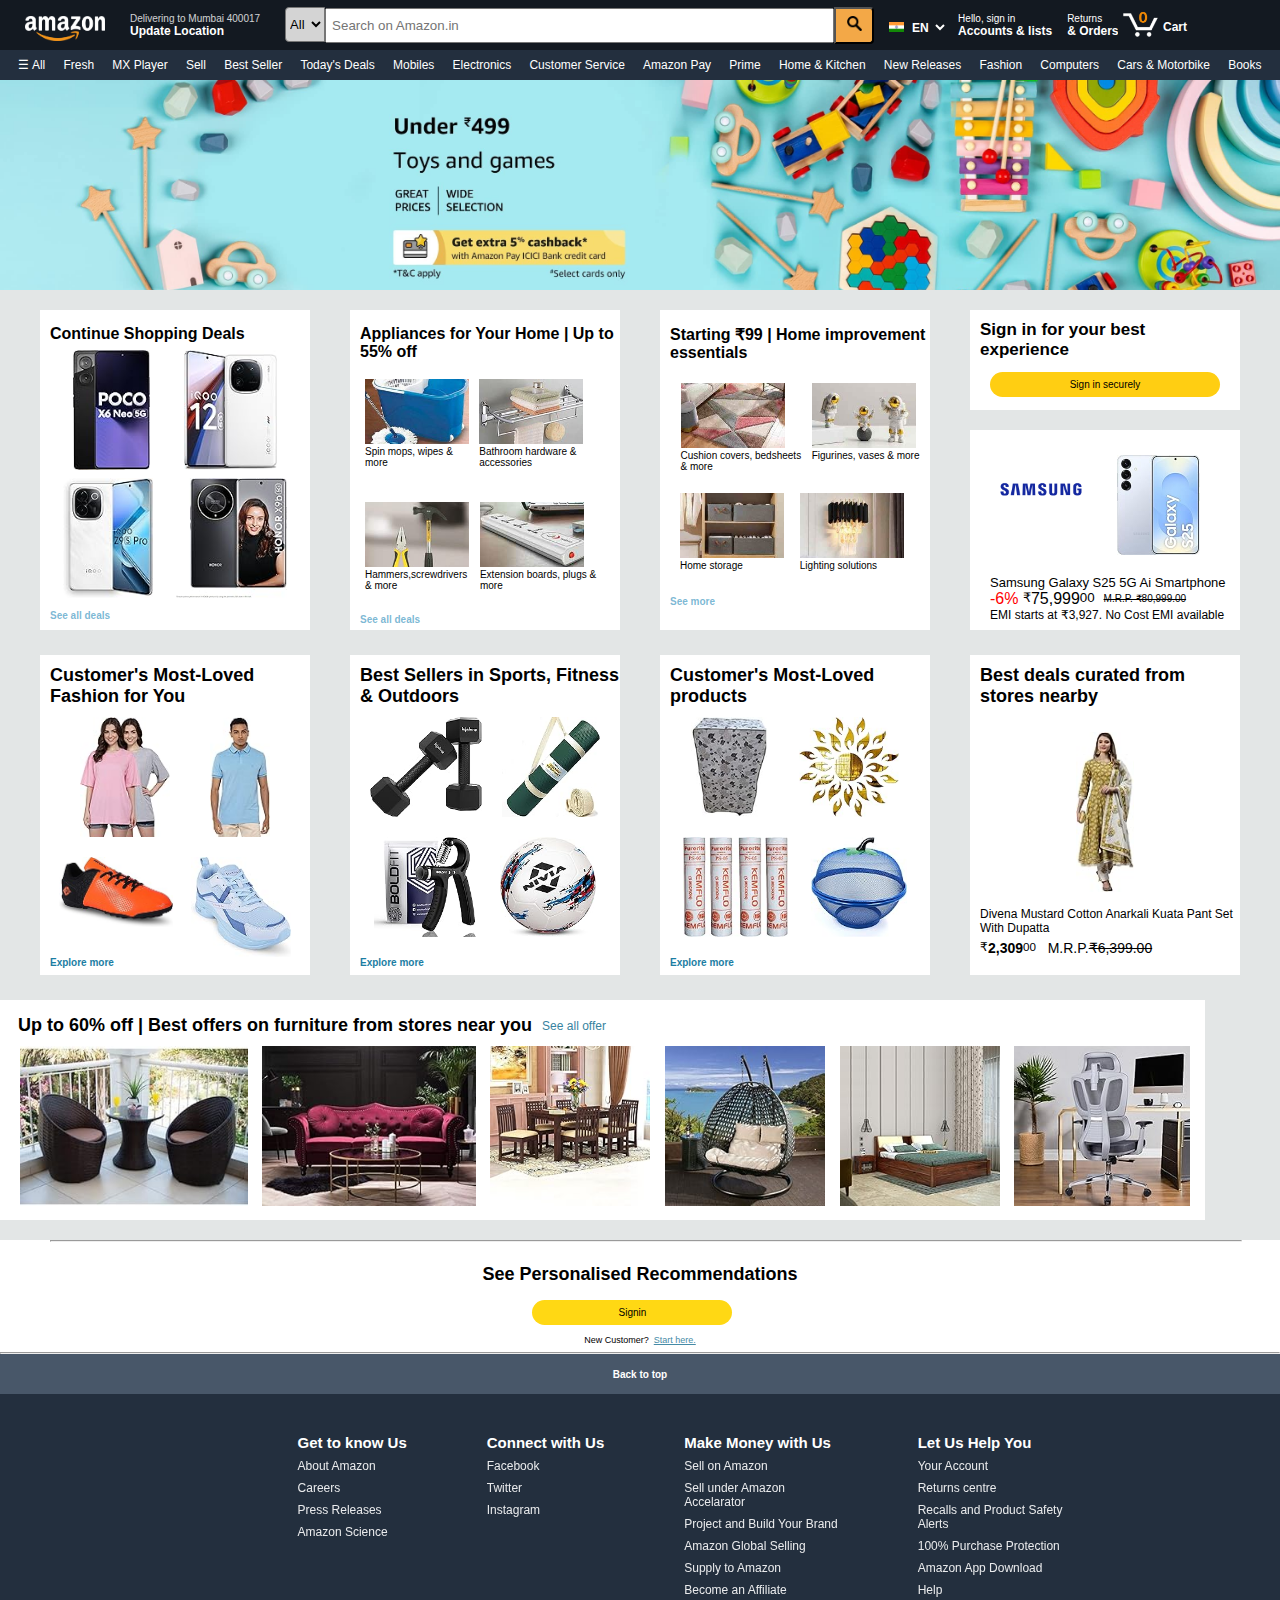
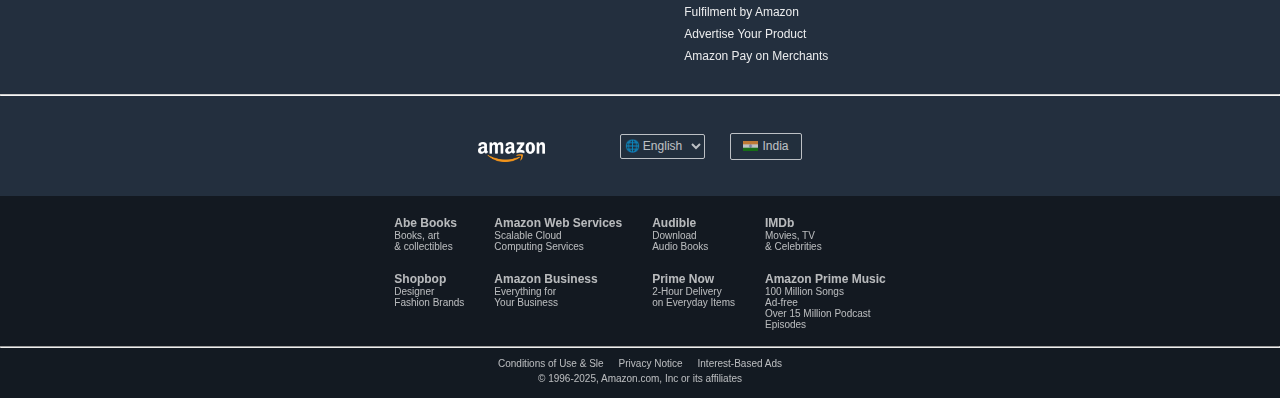
<file: index.html>
<!DOCTYPE html>
<html lang="en">
<head>
    <meta charset="UTF-8">
    <meta name="viewport" content="width=device-width, initial-scale=1.0">
    <title>Amazon.in</title>
    <link rel="stylesheet" href="style.css">
</head>
<!-- <script src="https://unpkg.com/@tailwindcss/browser@4"></script> -->
<body>
    <div id="navbar">
        <li id="title">
            <img src="Images/logo.png" alt="" width="80px">
        </li>

        <div id="location">
           <div id="pin"> Delivering to Mumbai 400017</div>
           <!-- <div id="pin_logo"> <img src="Images/location.png" alt="" height="50px"></div > -->
            <div id="update">
                    Update Location
            </div>
        </div>

    <div id="search">
        <select name="All" id="all">
            <option value="0">All</option>
            <option value="1">All Categories</option>
            <option value="2">Alexa Skills</option>
            <option value="3">Amazon Devices</option>
            <option value="4">Amazon Fashion</option>
            <option value="5">Amazon Fresh</option>
            <option value="6">Amazon Pharmacy</option>
        </select>
        
        <div id="searchbox">
                <div id="Search">
                    <form action="form.php">
                    <input id="search1" type="text" placeholder="Search on Amazon.in">
                    </form>
                </div>
            <button id="butt">
                <img src="Images/magnifying-glass.png" alt=""  height="15px">
            </button>
        </div>

    </div>

        <!-- <div id="others"> -->

    <div id="country">
        <img src="Images/india.png" alt="" height="10px">

        <select name="languages" id="languages">
            <div id="english"><option value="0"> EN</option></div>
            <option value="1">हिंदी - HI</option>
            <option value="2">தமிழ் - TA</option>
            <option value="3">తెలుగు - TE</option>
            <option value="4">ಕನ್ನಡ - KN</option>
            <option value="5">മലയാളം - ML</option>
            <option value="6">বাংলা - BN</option>
            <option value="7">मराठी - MR</option>
            <br>
        </select>
        <!-- <a href="#">Learn more</a> -->
    </div>
            
        <div id="signin">    
            <div id="hello">Hello, sign in</div>
            <div id="list">Accounts & lists
            </div>
        </div>

        <div id="return">
            <div id="returns">Returns</div>
            <div id="order">& Orders</div>
        </div>

        <div id="cart">
            <img src="Images/cart.png" alt="" height="40px">
            <div id="carttext">Cart</div>
        </div>

        <!-- </div> -->
    </div>

    <div id="option_bar">
        <div>☰ All</div>
        <div>Fresh</div>
        <div>MX Player</div>
        <div>Sell</div>
        <div>Best Seller</div>
        <div>Today's Deals</div>
        <div>Mobiles</div>
        <div>Electronics</div>
        <div>Customer Service</div>
        <div>Amazon Pay</div>
        <div>Prime</div>
        <div>Home & Kitchen</div>
        <div>New Releases</div>
        <div>Fashion</div>
        <div>Computers</div>
        <div>Cars & Motorbike</div>
        <div>Books</div>
    </div>

    
    
    <div id="main2">
        <div id="main"></div>
    <!-- <div id="Background"> -->
    <!-- <img src="main background2.jpg" alt="Background Image" width="100%vw">     -->

    <div id="cards">
        <div id="Card">
           
            <div id="text1"> Continue Shopping Deals </div>
            
            <div id="aone">
                <img src="Images/a1.jpg" alt="" id="product" height="120px">
                <img src="Images/a2.jpg" alt="" id="product" height="120px">
            </div>
            <div id="atwo">
                <img src="Images/a3.jpg" alt="" id="product" height="120px">
                <img src="Images/a4.jpg" alt="" id="product" height="120px">
            </div>

            <div>
                <a href="#" id="atext">See all deals</a>
            </div>
        
        </div>

        <div id="Card">
            
           <div id="text2"> Appliances for Your Home | Up to 55% off</div>

            <div id="bone">
                <div id="bone1"><img src="Images/b1.jpg" alt="" height="65px">Spin mops, wipes & <br> more</div>
                <div id="bone2"> <img src="Images/b2.jpg" alt="" height="65px">Bathroom hardware & accessories</div>
            </div>
            <div id="btwo">
                <div><img src="Images/b3.jpg" alt="" height="65px">Hammers,screwdrivers <br> & more</div>
                <div id="btwo2"><img src="Images/b4.jpg" alt="" height="65px">Extension boards, plugs & more</div>
            </div>

            <div >
                <a href="#" id="btext">See all deals</a>
            </div>

        </div>

            <div id="Card">
                <div id="text3"> 
                Starting &#8377;99 | Home improvement essentials
            </div>
            
        <div id="cone">
                <div id="cone1"><img src="Images/c1.jpg" alt="" height="65px"><br> Cushion covers, bedsheets <br> & more</div>
                <div id="cone2"><img src="Images/c2.jpg" alt="" height="65px"><br> Figurines, vases & more</div>
            </div> 
        <div id="ctwo">
            <div id="ctwo1"><img src="Images/c3.jpg" alt="" height="65px">Home storage</div>
            <div id="ctwo2"><img src="Images/c4.jpg" alt=""height="65px">Lighting solutions</div>
        </div>

            <div>
                <a href="#" id="ctext">See more</a>
            </div>
       
        </div>

        <!-- <div id="Card">

            <div id="text4">Revamp Your Home in style</div>

            <div id="done">
                <div id="done1"><img src="Images/d1.jpg" alt="" height="65px"><br> Air conditioner</div>
                <div id="done2"><img src="Images/d2.jpg" alt="" height="65px">Refrigerators</div>
            </div>
            <div id="dtwo">
                <div id="dtwo1"><img src="Images/d3.jpg" alt="" height="65px">Microwaves</div>
                <div id="dtwo2"><img src="Images/d4.jpg" alt="" height="65px">Washing machine</div>
            </div> -->
        
    <div id="double">
        
            <div  id="extra">
                    <div id="extratext"> Sign in for your best <br> experience</div>
                        <div id="button1">
                            <div id="signinbutton">Sign in securely</div>
                        </div>
            </div>

        <div id="extra2">
            <div id="extraimages">
                <div id="samsung">
                    <img src="Images/Samsung.png" alt="" height="30px">
                </div>
                <div id="s25">
                   <img src="Images/s25.jpg" alt="" height="100px">
                </div>
            </div>
                
        <div id="stext">    
            <div id="texts1">Samsung Galaxy S25 5G Ai Smartphone</div>
            
            <div id="texts2" > <div style="color: red;">-6%</div>&nbsp;<sup>₹</sup>75,999 <sup> 00</sup> &nbsp;&nbsp; <strike style="font-size: 10px; padding-top: 3px;">M.R.P. ₹80,999.00</strike></div>
            <div id="texts3">EMI starts at ₹3,927. No Cost EMI available</div>
        </div>
        </div>
        </div>
    </div>    

    <!-- <div id="cards2">                                           Dont use card2 css again
        
        <div id="card21">
            <div id="texta2">Electronics & more</div>
            <div id="aone2">
                <div id="aone21">
                    <div id="aone211"><img src="Images/d1.jpg" alt="" height="80px">Air Conditioners</div>
                    <div id="aone212"><img src="Images/d2.jpg" alt="" height="80px">Refrigerators</div>
                </div>
                <div id="aone22">
                    <div id="atwo213"><img src="Images/d3.jpg" alt="" height="80px">Microwaves</div>
                    <div id="aone214"><img src="Images/d4.jpg" alt="" height="80px">Washing Machines</div>
                </div>
            </div>
            <div id="atext2">See more</div>
        </div> -->
        

    <!-- <div id="Card2">
            <div id="card">
            <div id="text4">Revamp Your Home in style</div>

            <div id="done">
                <div id="done1"><img src="Images/d1.jpg" alt="" height="65px"><br> Air conditioner</div>
                <div id="done2"><img src="Images/d2.jpg" alt="" height="65px">Refrigerators</div>
            </div>
            <div id="dtwo">
                <div id="dtwo1"><img src="Images/d3.jpg" alt="" height="65px">Microwaves</div>
                <div id="dtwo2"><img src="Images/d4.jpg" alt="" height="65px">Washing machine</div>
            </div>
            </div>

            <div></div>
            <div></div>
            <div></div>
    </div> -->

    <div id="card3">
        <div id="card31">
            <div id="text31">Customer's Most-Loved <br> Fashion for You</div>

            <div id="cardimga31">
                <img src="Images/3a1.jpg" alt="" height="120px">
                <img src="Images/3a2.jpg" alt="" height="120px">
            </div>
            <div id="cardimgb31">
                <img src="Images/3a3.jpg" alt="" height="70px">
                <img src="Images/3a4.jpg" alt="" height="100px">
            </div>

            <div id="textcard31">Explore more</div>
        </div>

        <div id="card32">
                <div id="text32">Best Sellers in Sports, Fitness <br> & Outdoors</div>

                <div id="cardimga32">
                    <img src="Images/3b1.jpg" alt="" height="100px">
                    <img src="Images/3b2.jpg" alt="" height="100px">
                </div>
                <div id="cardimgb32">
                    <img src="Images/3b3.jpg" alt="" height="100px">
                    <img src="Images/3b4.jpg" alt="" height="100px">
                </div>

                <div id="textcard32">Explore more</div>
        </div>

        <div id="card33">
                <div id="text33">Customer's Most-Loved products</div>

                <div id="cardimga33">
                    <img src="Images/3c1.jpg" alt="" height="100px">
                    <img src="Images/3c2.jpg" alt="" height="100px">
                </div>
                <div id="cardimgb33">
                    <img src="Images/3c3.jpg" alt="" height="100px">
                    <img src="Images/3c4.jpg" alt="" height="100px">
                </div>

                <div id="textcard33">Explore more</div>
        </div>

        <div id="card34">
                <div id="text34">Best deals curated from <br>stores nearby</div>

                <div id="cardimga34">
                    <img src="Images/3d1.jpg" alt="" height="160px">
                </div>

                <div id="textcarda33">Divena Mustard Cotton Anarkali Kuata Pant Set With Dupatta</div>       
                <div id="textcardb33"><sup>₹</sup style><div style="font-weight: bold;">2,309 </div><sup>00</sup>&nbsp;&nbsp; M.R.P. <strike>₹6,399.00</strike></div>         
        </div>
    </div>


    <div id="cards4">

        <div id="card4">
            <div id="c4alltext">
                <div id="textc4">Up to 60% off | Best offers on furniture from stores near you</div>
                <div id="textc4b">See all offer</div>
            </div>

        <div id="imagesc4">
        <img src="Images/4.1.jpg" alt="" height="160px">
        <img src="Images/4.2.jpg" alt="" height="160px">
        <img src="Images/4.3.jpg" alt="" height="160px">
        <img src="Images/4.4.jpg" alt="" height="160px">
        <img src="Images/4.5.jpg" alt="" height="160px">
        <img src="Images/4.6.jpg" alt="" height="160px">
        </div>
    </div>
    </div>
</div>
</div> 

    <hr width="93%vw" style="margin-left: 50px;">
    <div id="signin2">
        <div id="see1">See Personalised Recommendations</div>
        <div id="signin21">Signin</div>  
        <div id="see2">
            <div id="see21">New Customer?</div>
            <div id="see22">Start here.</div>
        </div>      
    </div>

    <hr>

    <div id="footer">
        <div id="back">Back to top</div>
    

    <div id="abouttext">
        <div id="abouttext1">Get to know Us
            <div id="abouttext11">About Amazon</div>
            <div id="abouttext11">Careers</div>
            <div id="abouttext11">Press Releases</div>
            <div id="abouttext11">Amazon Science</div>
        </div>

        <div id="abouttext1">Connect with Us
            <div id="abouttext11">Facebook</div>
            <div id="abouttext11">Twitter</div>
            <div id="abouttext11">Instagram</div>
        </div>

        <div id="abouttext1">Make Money with Us
            <div id="abouttext11">Sell on Amazon</div>
            <div id="abouttext11">Sell under Amazon <br>Accelarator</div>
            <div id="abouttext11">Project and Build Your Brand</div>
            <div id="abouttext11">Amazon Global Selling</div>
            <div id="abouttext11">Supply to Amazon</div>
            <div id="abouttext11">Become an Affiliate</div>
            <div id="abouttext11">Fulfilment by Amazon</div>
            <div id="abouttext11">Advertise Your Product</div>
            <div id="abouttext11">Amazon Pay on Merchants</div>
        </div>

        <div id="abouttext1">Let Us Help You
            <div id="abouttext11">Your Account</div>
            <div id="abouttext11">Returns centre</div>
            <div id="abouttext11">Recalls and Product Safety <br>Alerts</div>
            <div id="abouttext11">100% Purchase Protection</div>
            <div id="abouttext11">Amazon App Download</div>
            <div id="abouttext11">Help</div>
        </div>
    </div>
        <div id="extrafoot"><hr style="opacity: 50%;">
        
        <div id="extrafoot2">
            <div id="footlogo">
                <img src="Images/logo.png" alt="" height="20px">
            </div>

            <div>
                <select name="language" id="language2">
                    <option value="0">🌐 English</option>
                    <option value="1">हिंदी - HI</option>
                    <option value="2">தமிழ் - TA</option>
                    <option value="3">తెలుగు - TE</option>
                    <option value="4">ಕನ್ನಡ - KN</option>
                    <option value="5">മലയാളം - ML</option>
                    <option value="6">বাংলা - BN</option>
                    <option value="7">मराठी - MR</option>   
                </select>
            </div>
            <div id="india2"><img src="Images/india.png" alt="" height="10px"> India</div>
        </div>  
    </div>

    <div id="lastabout">
        <div id="last1">
            <div id="last11">Abe Books
                <div id="last111">Books, art <br>& collectibles</div>
            </div>
            <div id="last12">Shopbop
                <div id="last111">Designer</div>
                <div id="last111">Fashion Brands</div>
            </div>
        </div>

        <div id="last1">
            <div id="last11">Amazon Web Services
                <div id="last111">Scalable Cloud</div>
                <div id="last111">Computing Services</div>
            </div>
            <div id="last12">Amazon Business
                <div id="last111">Everything for <br>Your Business</div>
            </div>
        </div>

        <div id="last1">
            <div id="last11">Audible
                <div id="last111">Download <br> Audio Books</div>   
            </div>
            <div id="last12">Prime Now
                <div id="last111">2-Hour Delivery <br> on Everyday Items</div>
            </div>
        </div>

        <div id="last1">
            <div id="last11">IMDb
                <div id="last111">Movies, TV <br>& Celebrities</div>
            </div>
            <div id="last12">Amazon Prime Music
                <div id="last111">100 Million Songs <br> Ad-free</div>
                <div id="last111">Over 15 Million Podcast <br>Episodes</div>
            </div>
        </div>
    </div> <hr>

    <div id="copyright">
        <div id="line1">
            <div>Conditions of Use & Sle</div>
            <div>Privacy Notice</div>
            <div>Interest-Based Ads</div>
        </div>
        <div id="line2">
            &#169; 1996-2025, Amazon.com, Inc or its affiliates
        </div>
    </div>

    </div>
</body>
</html>
</file>
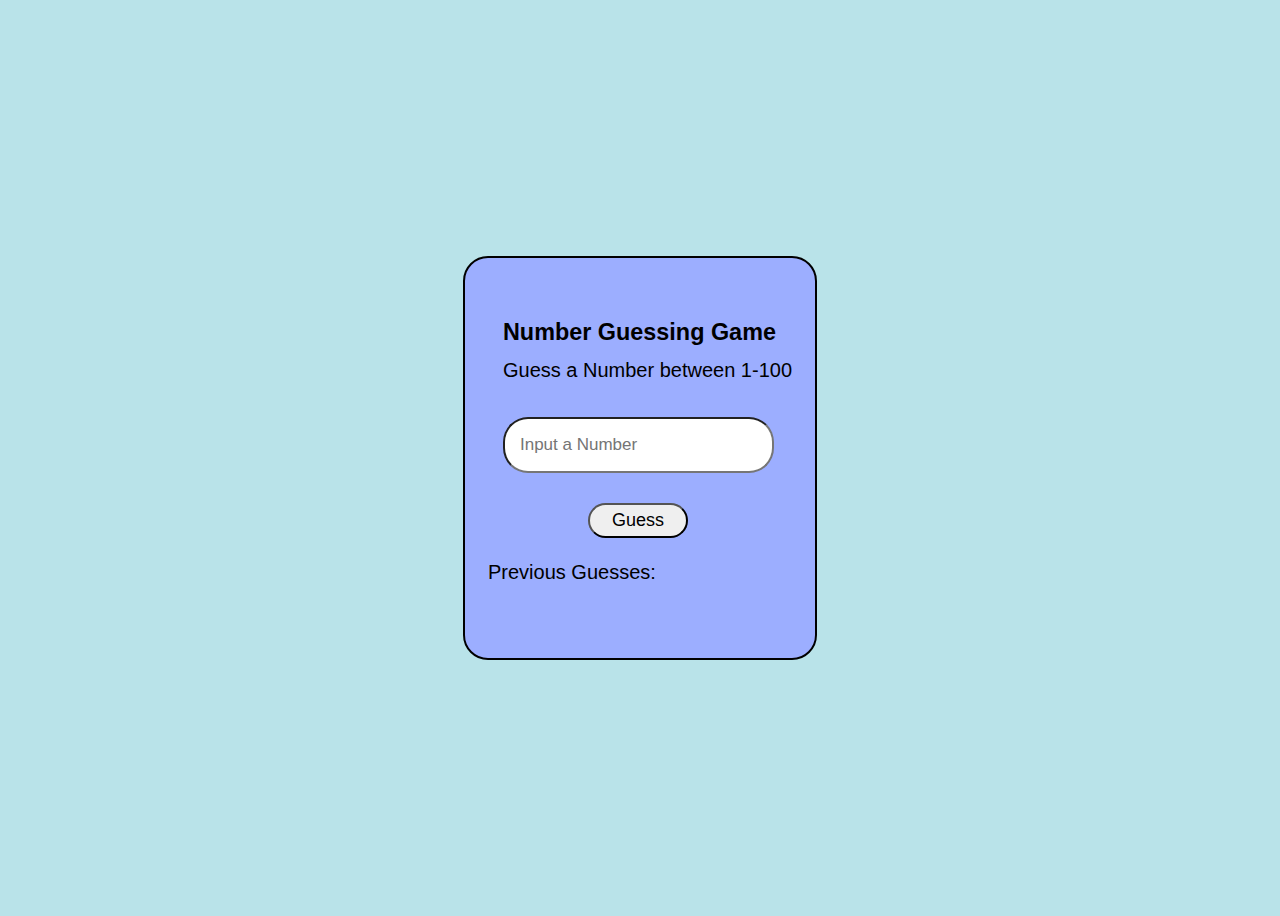
<file: Number Guessing/index.html>
<!DOCTYPE html>
<html lang="en">
<head>
    <meta charset="UTF-8">
    <meta name="viewport" content="width=device-width, initial-scale=1.0">
    <title>Number Guessing</title>
    <style>
        body{
            background-color: rgb(185, 227, 233);
            height: 100vh;
            display: flex;
            justify-content: center;
            align-items: center;
        }
        .container{
            height: 400px;
            width: 350px;
            border: 2px solid black;
            border-radius: 25px;
            display: grid;
            justify-content: center;
            align-content: center;
            background-color: rgb(156, 174, 255);;
            font-size: 20px;
            font-family: 'Gill Sans', 'Gill Sans MT', Calibri, 'Trebuchet MS', sans-serif;
        }
        h3{
            margin-top: -60px;
            padding-left: 15px;
        }
        p{
            margin-top: -20px;
            padding-left: 15px;
        }
        button{
            font-size: 18px;
            font-family: 'Gill Sans', 'Gill Sans MT', Calibri, 'Trebuchet MS', sans-serif;
        }
        input{
            height: 50px;
            width: 250px;
            border-radius: 25px;
            margin: 15px;
            padding-left: 15px;
            font-size: 17px;
        }
        button{
            height: 35px;
            width: 100px;
            border-radius: 20px;
            margin-left: 100px;
            margin-top: 15px;
        }
        @media(max-width : 480px){
            body{
                display: flex;
                justify-content: center;
                align-items: center;
            }
            .container{
                height: 300px;
                width: 250px;
                font-size: 15px;
                margin: 0px;
                padding: 0px;
                /* display: grid;
                justify-content: center;
                align-content: center; */
            }
            h3{
                padding-top: 10px;
            }
            p{
                padding-top: 5px;
                margin-top: -25px;
                margin-bottom: 40px;
            }
            input{
                height: 30px;
                width: 190px;
                font-size: 14px;
                margin: auto;
                padding: auto;
            }
            button{
                height: 30px;
                width: 80px;
                margin-left: 70px;
                font-size : 14px;
            }
        }
    </style>
</head>
<body>
    <div class="container">
        <br><br>
        <h3>Number Guessing Game</h3>
        <p>Guess a Number between 1-100</p>
        <!-- <div id="randomNum"></div> -->
        <form>
            <input type="number" placeholder="Input a Number" id="number" min="0" max="100"><br>
            <!-- <input type="password" placeholder="Password" id="pass"><br> -->
            <button id="sub">Guess</button>
             <!-- <input type="submit" id="sub"> -->
        </form>
        
        <br>Previous Guesses: 
        <div id="previous"></div>
        <div id="chances"></div>
        <div id="output"></div>

    </div>

    <script>
        const random = parseInt(Math.random() * 100 + 1)
        // randomNum.innerHTML = random

        const number = document.querySelector("#number")
        const output = document.querySelector("#output")
        const butt = document.querySelector("#sub")
        const previous = document.querySelector("#previous")
        const chances = document.querySelector("#chances")

        let myArr = []
        let chanceRemain = 10;
        
        
        butt.addEventListener("click" , function(event){
            event.preventDefault()
            myArr.push(number.value)
            previous.innerHTML = myArr

            if(random > number.value){
                output.innerHTML = "Too Low🙁, Try Again🫡"
                number.value = ''
                chanceRemain--
            }
            else if (random == number.value) {
                output.innerHTML = "Congrats, You Won 😎🏆"
                number.value = ''
                chanceRemain--
            } 
            else if(random < number.value){
                output.innerHTML = "Too High🙁, Try Again🫡"
                number.value = ''
                chanceRemain--
            }

            chances.innerHTML = `chances remain : ${chanceRemain}`
            if(chanceRemain === 0){
                alert("You Lost😞, Try Again")
                window.location.reload()
            }

            // chances.innerHTML = chance-- 
            // chances.innerHTML = "Chances Remaining: "
            // chance--
            // if(chance.value <= 0){
            //     alert("You Lost, Try Again")
            // }
        })
        

    </script>
</body>
</html>
</file>
<file: style.css>
*{
    margin: 0px;
    padding: 0px;
}

#navbar{
    display: flex;
    align-items: center;
    /* justify-content: space-evenly; */
    height: 50px;
    text-decoration: none;
    width: 100%vw;
    background-color: #131921;
    position: sticky;
    top: 0px;
    /* border: 2px solid black; */
}

#location{
    display: grid;
}

#pin{
    font-family: Arial, Helvetica, sans-serif;
    font-size: 10px;
    color: white;
    opacity: 80%;
    padding-left: 25px;
}

#pin_logo{
    opacity: 200%;
}

#update{
    font-family: Arial, Helvetica, sans-serif;
    font-weight: bolder;
    font-size: 12px;
    color: rgb(255, 255, 255);
    padding-left: 25px;
}

#search{
    display: flex;
    padding-left: 25px;
}

#all{
    height: 35px;
    width: 40px;
    font-family: Arial, Helvetica, sans-serif;
    color: black;
    font-size: small;
    background-color: #D4D4D4;
    border-radius: 4px 0px 0px 4px;
    /* padding-left: 25px; */
}

#title{
    display: flex;
    padding-top: 7px;
    padding-left: 25px;

    /* justify-content: center; */
    /* align-self: center; */
    /* padding-left: -100px; */
    /* font-size: 35px;
    font-weight: bold; */
    /* margin-left: -100px; */
    /* padding: -500px; */
}

#search1{
    height: 31px;
    width: 500px;
    text-decoration: none; 
    padding-left: 5px; 
}

#searchbox{
    display: flex;
    align-items: center;
}

#butt{
    height: 37px;
    width: 40px;
    background-color: #F3A847;
    border-radius: 0px 4px 4px 0px;
}

#country{
    padding-left: 15px;
    padding-right: 10px;
    padding-top: 5px;
}

#languages{
    text-decoration: none;
    height: 25px;
    width: 40px;
    background: none;
    /* background-color: white; */
    color: white;
    background-color: #131921;
    border: none;
    font-size: 12px;
    font-weight:bold ;
    /* padding-left: -15px; */
    padding-top: 0px;
}

#signin{
    color: white;
    font-family: Arial, Helvetica, sans-serif;
}

#hello{
    font-size: 10px;
    /* opacity: 50%; */
}

#list{
    font-size: 12px;
    font-weight: bold;
}

#return{
    font-family: Arial, Helvetica, sans-serif;
    color: white;
    padding-left: 15px;
}

#returns{
    font-size: 10px;
}

#order{
    font-size: 12px;
    font-weight: bold;
}

#cart{
    display: flex;
}

#carttext{
    font-family: Arial, Helvetica, sans-serif;
    font-size: 12px;
    font-weight: bold;
    color: white;
    padding-top: 15px;
    padding-left: -5px;
}

#body{
    background-color: #E3E6E6;
}

/* #others{
    display: flex;
    justify-content: space-evenly;
    text-decoration: none;
    gap: 10px;
} */

/* #ul{
    display: flex;
    align-items: center; 
    margin-right: 200px; 
} */

#option_bar{
    height: 30px;
    width: 100%vw;
    display: flex;
    font-family: Arial, Helvetica, sans-serif;
    font-size: 12px;
    font-weight: thin;
    color: white;
    justify-content: space-evenly;
    align-items: center;
    background-color: #232F3E;
}

#main{
    background: url(main\ background2.jpg);
    /* background-repeat: no-repeat; */
    background-size:cover;
    width: 100vw;
    height: 210px;
    /* width: 100%vw; */
    /* border: 2px solid black; */
    /* background-size: auto ; */
    background-color: #E3E6E6;
}

#main2{
    height: 1160px;
    background-color:#E3E6E6;
}

#cards{
    display: flex;
    flex-direction: row;
    justify-content: space-evenly;
    height: 320px;
    width: 100%vw;
    padding-top: 20px;
    /* background-color: #E3E6E6; */
}

#Card{
    height: 320px;
    width: 270px;
    /* border: 2px solid black; */
    background-color: white;
    font-family: Arial, Helvetica, sans-serif;
    font-weight: bold;
    display: grid;

}

/* #product{
    height: 110px;
    display: flex;
    /* justify-content: space-evenly; */
    /* flex-direction: row;
    align-items: center;
} */ 

#text1{
    /* padding: top 10px; ; */
    padding-top: 15px;
    padding-left: 10px;
}

#aone{
    display: flex;
    justify-content: space-evenly;
}

#atwo{
    display: flex;
    justify-content: space-evenly;
}

#atext{
    font-size: 10px;
    text-decoration: none;
    color: rgba(49, 144, 188, 0.648);
    padding-left: 10px;
    /* stroke: none; */
    /* text-underline-offset: none; */
}

#text2{
    padding-top: 15px;
    padding-left: 10px;
}

#bone{
    display: flex;
    justify-content: space-evenly;
    font-family: Arial, Helvetica, sans-serif;
    font-size: 10px;
    font-weight: lighter;
    padding: 15px;
}
#bone2{
    margin-left: 10px;
}

#btwo{
    display: flex;
    justify-content: space-evenly;
    font-family: Arial, Helvetica, sans-serif;
    font-size: 10px;
    font-weight: lighter;
    padding: 15px;
}

#btwo2{
    margin-left: 10px;
}

#btext{
    text-decoration: none;
    font-size: 10px;
    color: rgba(49, 144, 188, 0.648);
    padding-left: 10px;
    padding-bottom: 10px;
}

#text3{
    padding-top: 15px;
    padding-left: 10px;
}

#cone{
    display: flex;
    justify-content: space-evenly;
    font-family: Arial, Helvetica, sans-serif;
    font-size: 10px;
    font-weight: lighter;
    padding-left: 10px;
}

#ctwo{
    display: flex;
    justify-content: space-evenly;
    font-family: Arial, Helvetica, sans-serif;
    font-size: 10px;
    font-weight: lighter;
    padding-left: 20px;
}

#ctext{
    text-decoration: none;
    font-size: 10px;
    color: rgba(49, 144, 188, 0.648);
    padding-left: 10px;
    padding-bottom: 10px;
}

/* #text4{                       #fourth card
    padding-top: 15px;
    padding-left: 10px;
}

#done{
    display: flex;
    justify-content: space-evenly;
    font-family: Arial, Helvetica, sans-serif;
    font-size: 10px;
    font-weight: lighter;
    padding-left: 10px; 
}

#done2{
    margin-left: 10px;
}

#dtwo{
    display: flex;
    justify-content: space-evenly;
    font-family: Arial, Helvetica, sans-serif;
    font-size: 10px;
    font-weight: lighter;
    padding: 15px;
    margin-bottom: 30px;
} */

#double{
    display: grid;
}

#extra{
    height: 100px;
    width: 270px;
    background-color: white;
}

#extratext{
    font-family: Arial, Helvetica, sans-serif;
    font-size: 17px;
    font-weight: bold;
    padding-left: 10px;
    padding-top: 10px;
}

#button1{
    padding-left: 20px;
    padding-top: 12px;
}

#signinbutton{
    height: 25px;
    width: 230px;
    border-radius: 30px;
    background-color:#FFCE12;
    display: flex;
    justify-content: center;
    align-items: center;
    font-size: 10px;
    font-weight: lighter    ;
    font-family:Arial, Helvetica, sans-serif ;
}

#extra2{
    height: 200px;
    background-color: white;
    margin-top: 20px;
}

#extraimages{
    display: flex;
    /* justify-content: space-evenly;
    align-items: center; */
    margin-top: 25px;
    height: 120px;
    width: 270px;
    background-color: white;
    /* font-family: Arial, Helvetica, sans-serif; */
    color: black;
}

#samsung{
    padding-top: 20px;
    padding-left: 25px;
    height: 80px;
}

#s25{
    padding-top: 0px;
    padding-left: 30px;
    height: 80px;
}

#stext{
    padding-top: -150px;
    padding-left: 20px;
}

#texts1{
    font-size: small;
    font-family: Arial, Helvetica, sans-serif;
}

#texts2{
    display: flex;
    font-family: Arial, Helvetica, sans-serif;
    /* font-size: 15px;
    font-weight: bold; */
}

#sup{
    font-size: 10px;
}

#texts3{
    font-size: 12px;
    font-family: Arial, Helvetica, sans-serif;
}

/* #cards2{
    display: flex;
    flex-direction: row;
    justify-content: space-evenly;
    height: 150px;
    width: 100%vw;
    margin-top: 50px;
    padding-top: 200px;
    border: 2px solid black;
}

#cards21{
    height: 320px;
    width: 270px;
    border: 2px solid black;
    background-color: white;
    font-family: Arial, Helvetica, sans-serif;
    font-weight: bold;
    display: grid;
}

#texta2{
    padding-top: 15px;
    padding-left: 10px;
}

#aone2{
    display: flex;
    justify-content: space-evenly;
}

#aone21{
    display: flex;
    justify-content: space-evenly;
    font-family: Arial, Helvetica, sans-serif;
    font-size: 10px;
    font-weight: lighter;
    padding: 15px;
}

#aone212{
    margin-left: 10px;
}

#aone22{
    display: flex;
    justify-content: space-evenly;
    font-family: Arial, Helvetica, sans-serif;
    font-size: 10px;
    font-weight: lighter;
    padding: 15px;
}

#aone214{
    margin-left: 10px;
}

#atext2{
    text-decoration: none;
    font-size: 10px;
    color: rgba(49, 144, 188, 0.648);
    padding-left: 10px;
    padding-bottom: 10px;
}

#cards4{
    padding-left: 25px;
} */

/* #card2{
    height: 250px;
    width: 100%vw;
    border: 2px solid black;
}

#text4{                   #fourthcard
    padding-top: 15px;
    padding-left: 10px;
    margin-top: 25px;
}

#done{
    display: flex;
    justify-content: space-evenly;
    font-family: Arial, Helvetica, sans-serif;
    font-size: 10px;
    font-weight: lighter;
    padding-left: 10px; 
}

#done2{
    margin-left: 10px;
}

#dtwo{
    display: flex;
    justify-content: space-evenly;
    font-family: Arial, Helvetica, sans-serif;
    font-size: 10px;
    font-weight: lighter;
    padding: 15px;
    
} */

#card3{
    height: 320px;
    width: 100%vw;
    /* background-color: white; */
    background: none;
    margin-top: 25px;
    display: flex;
    justify-content: space-evenly;
}

#card31{
    height: 320px;
    width: 270px;
    background-color: white;
}

#text31{
    font-family: Arial, Helvetica, sans-serif;
    font-size: 18px;
    font-weight: bolder;
    padding-top: 10px;
    padding-left: 10px;
}

#cardimga31{
    display: flex;
    justify-content: space-evenly;
    margin-top: 10px;
}

#cardimgb31{
    display: flex;
    justify-content: space-evenly;
    margin-top: 20px;
}

#textcard31{
    font-family: Arial, Helvetica, sans-serif;
    font-size: 10px;
    font-weight: bold;
    color: rgb(28, 125, 163);
    padding-left: 10px;
    padding-top: -100px;
}

#card32{
    height: 320px;
    width: 270px;
    background-color: white;
}

#text32{
    font-family: Arial, Helvetica, sans-serif;
    font-size: 18px;
    font-weight: bolder;
    padding-top: 10px;
    padding-left: 10px;
}

#cardimga32{
    display: flex;
    justify-content: space-evenly;
    margin-top: 10px;
}

#cardimgb32{
    display: flex;
    justify-content: space-evenly;
    margin-top: 20px;
}

#textcard32{
    font-family: Arial, Helvetica, sans-serif;
    font-size: 10px;
    font-weight: bold;
    color: rgb(28, 125, 163);
    padding-left: 10px;
    padding-top: 20px;
}

#card33{
    height: 320px;
    width: 270px;
    background-color: white;
}

#text33{
    font-family: Arial, Helvetica, sans-serif;
    font-size: 18px;
    font-weight: bolder;
    padding-top: 10px;
    padding-left: 10px;
}

#cardimga33{
    display: flex;
    justify-content: space-evenly;
    margin-top: 10px;
}

#cardimgb33{
    display: flex;
    justify-content: space-evenly;
    margin-top: 20px;
}

#textcard33{
    font-family: Arial, Helvetica, sans-serif;
    font-size: 10px;
    font-weight: bold;
    color: rgb(28, 125, 163);
    padding-left: 10px;
    padding-top: 20px;
}

#card34{
    height: 320px;
    width: 270px;
    background-color: white;
}

#text34{
    font-family: Arial, Helvetica, sans-serif;
    font-size: 18px;
    font-weight: bolder;
    padding-top: 10px;
    padding-left: 10px;
}

#cardimga34{
    display: flex;
    justify-content:center;
    margin-top: 25px;
    /* margin-right: 15px; */
}

#textcarda33{
    font-family: Arial, Helvetica, sans-serif;
    font-size: 12px;
    padding-left: 10px;
    padding-top: 15px;
}

#textcardb33{
    font-family: Arial, Helvetica, sans-serif;
    font-size: 14px;
    display: flex;
    padding-left: 10px;
    padding-top: 5px;
}

#card4{
    height: 220px;
    width: 1200px;
    background-color: white;
    padding-top: 0px;
    padding-left: 5px;
    margin-top: 25px;
    /* background-color: #E3E6E6; */
    /* padding-left: 50px; */
    /* display: flex;
    justify-content: center;
    align-items: center; */
}

#c4alltext{
    display: flex;
}

#textc4{
    font-family: Arial, Helvetica, sans-serif;
    font-size: 18px;
    font-weight: bolder;
    padding-left: 13px;
    padding-top: 15px;
    /* margin-top: 50px; */
}

#textc4b{
    font-family: Arial, Helvetica, sans-serif;
    font-size: 12px;
    color: rgb(55, 131, 160);
    padding-top: 19px;
    padding-left: 10px;
}

#imagesc4{
    padding-top: 10px;
    display: flex;
    justify-content: space-evenly;
}

#signin2{
    height: 110px;
    width: 100%vw;
    /* border: 2px solid black; */
    display: grid;
    justify-content: center;
    align-items: center;
}

#see1{
    font-family: Arial, Helvetica, sans-serif;
    font-size: 18px;
    font-weight: bolder;
    padding-top: 15px;
}

#signin21{
    height: 25px;
    width: 200px;
    background-color: #FFD814;
    font-family: Arial, Helvetica, sans-serif;
    font-size: 10px;
    color: black;
    border-radius: 20px;
    display: flex;
    justify-content: center;
    align-items: center;
    margin-left: 50px;
    padding-top: -10px;
    /* display: flex;
    justify-content: center;
    align-items: center; */
}

#see2{
    font-family: Arial, Helvetica, sans-serif;
    font-size: 9px;
    display: flex;
    justify-content: center;
    gap: 5px;
    margin-top: -5px;
}

#see22{
    text-decoration: underline;
    color: rgb(70, 139, 166);
}

#footer{
    height: 640px;
    width: 100%vw;
    /* background-color: pink; */
}

#back{
    height: 40px;
    width: 100%vw;
    background-color: #485769;
    font-family: Arial, Helvetica, sans-serif;
    font-size: 10px;
    font-weight: bold;
    color: white;
    display: flex;
    justify-content: center;
    align-items: center;
}

#abouttext{
    height: 300px;
    width: 100%vw;
    background-color: #232F3E;
    font-family: Arial, Helvetica, sans-serif;
    font-size: 15px;
    font-weight: bold;
    color: white;
    display: flex;
    justify-content: center ;   
    /* margin-top: 20px; */
}

#abouttext1{
    margin-left: 80px; 
    margin-top: 40px;
}

#abouttext2{
    margin-top: 40px;
    margin-left: -50px;
}

#abouttext11{
    font-size: 12px;
    font-weight: normal;
    display: flex;
    margin-top: 8px;
    /* padding: 5px; */
    opacity: 90%;
}

#extrafoot2{
    height: 100px;
    width: 100%vw;
    background-color: #232F3E;
    display: flex;
    justify-content: center;
    align-items: center;
    gap: 25px;
}

#footlogo{
    padding-top: 15px;
}

#language2{
    height: 25px;
    width: 85px;
    font-family: Arial, Helvetica, sans-serif;
    font-size: 12px;
    color: white;
    background-color: #232F3E;
    border: 1px solid white;
    border-radius: 2px;
    opacity: 70%;
    margin-left: 50px;
}

#india2{
    height: 25px;
    width: 70px;
    font-family: Arial, Helvetica, sans-serif;
    font-size: 12px;
    color: white;
    background-color: #232F3E;
    border: 1px solid white;
    border-radius: 2px;
    opacity: 70%;
    display: flex;
    justify-content: center;
    align-items: center;
    gap: 5px;
}

#lastabout{
    height: 150px;
    width: 100%vw;
    background-color: #131921;
    color: white;
    display: flex;
    justify-content: center;
    gap: 30px;
}

#last1{
    font-family: Arial, Helvetica, sans-serif;
    font-size: 12px;
    font-weight: bold;
    opacity: 70%;
}

#last11{
    margin-top: 20px;
}

#last12{
    margin-top: 20px;
}

#last111{
    font-size: 10px;
    text-decoration: none;
    font-weight: normal;
}

#copyright{
    height: 50px;
    width: 100%vw;
    background-color: #131A22;
    font-family: Arial, Helvetica, sans-serif;
    font-size: 10px;
    color: white;
    display: grid;
    justify-content: center;
    align-items: center;
}

#line1{
    display: flex;
    justify-content: center;
    align-items: center;
    gap: 15px;
    opacity: 70%;
}

#line2{
    display: flex;
    justify-content: center;
    margin-top: -20px;
    opacity: 70%;
}
</file>
